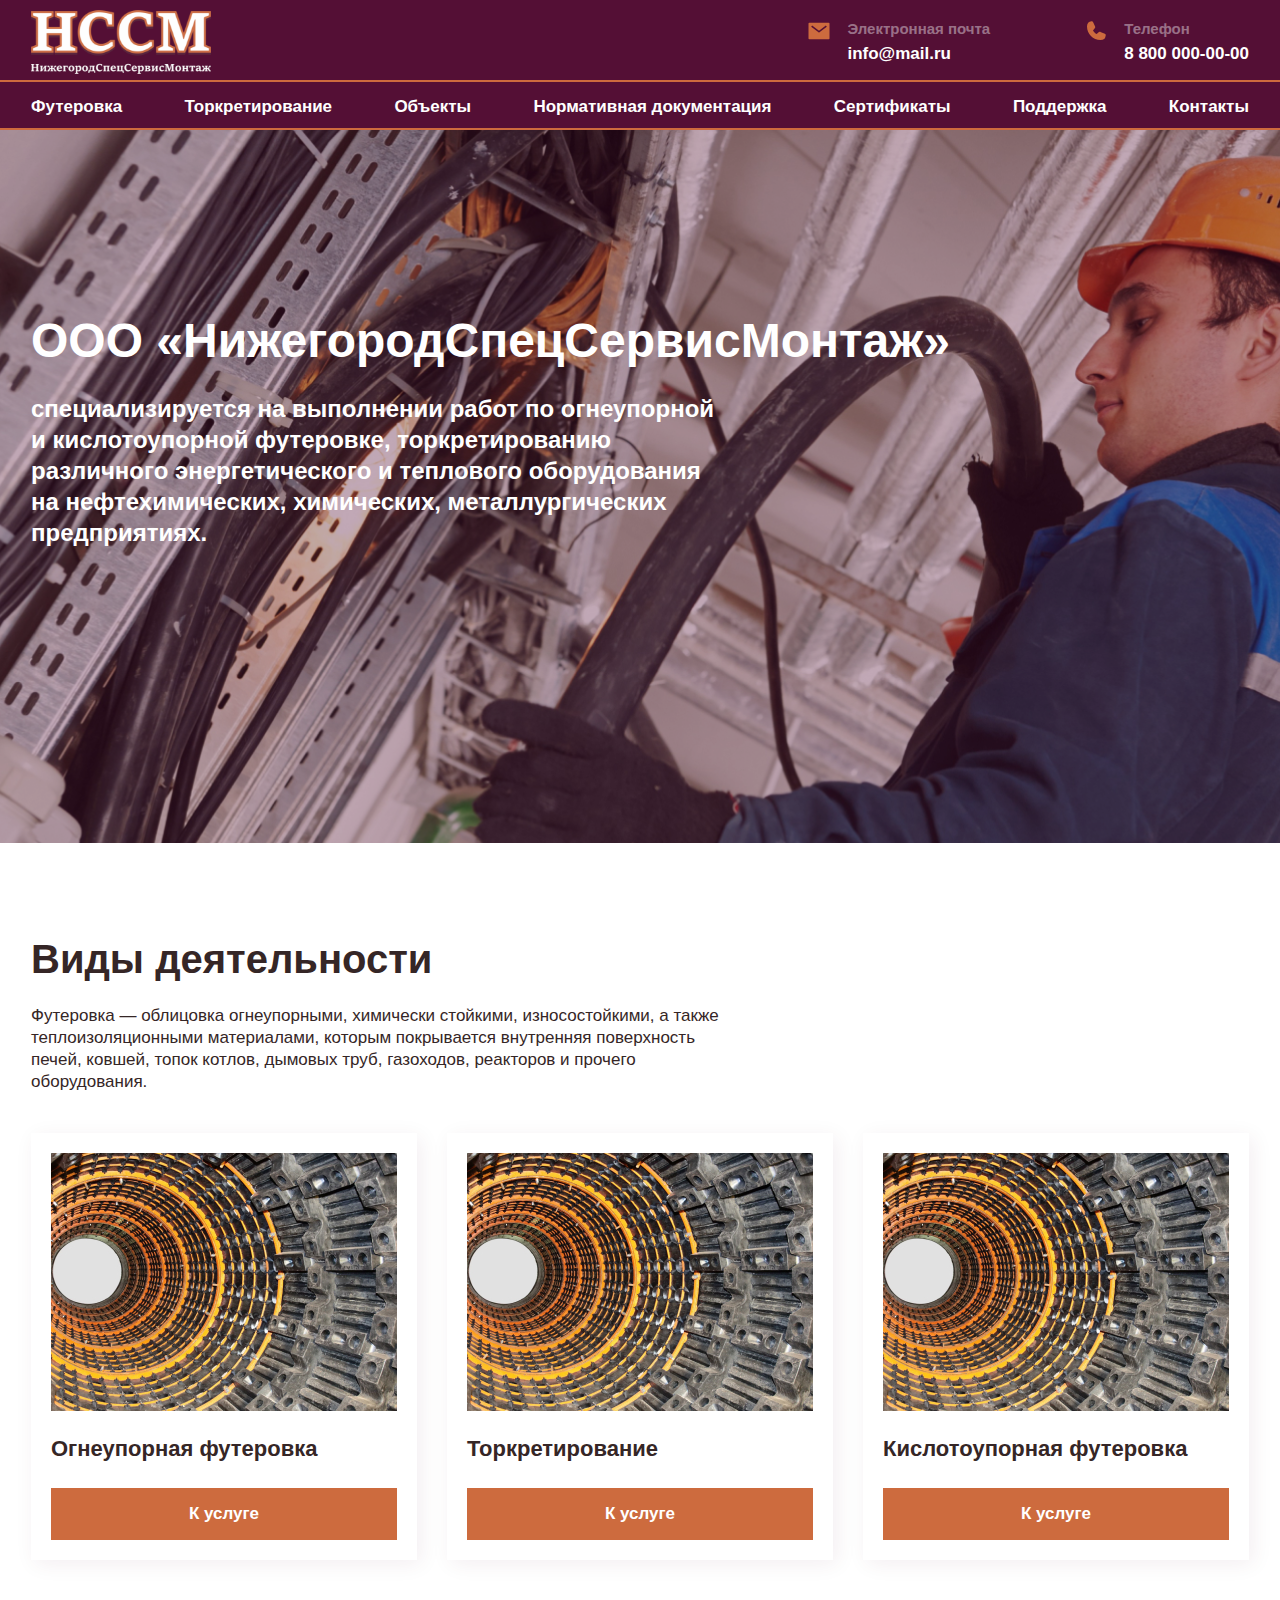
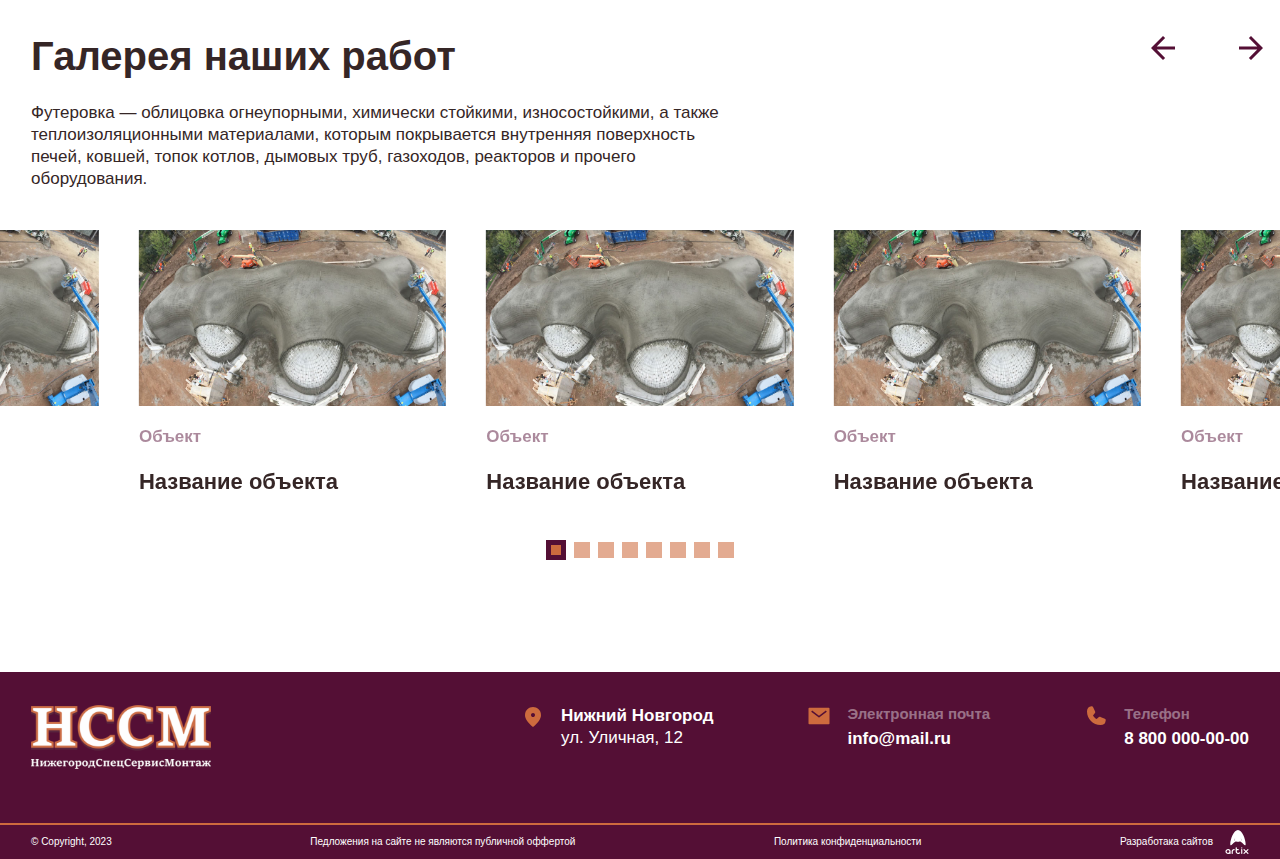
<file: index.html>
<!DOCTYPE html>
<html lang="ru" class="page">

<head>
  <meta charset="UTF-8">
  <meta name="viewport" content="width=device-width, initial-scale=1.0">
  <link rel="shortcut icon" href="favicon.ico" type="image/x-icon">
  <meta http-equiv="X-UA-Compatible" content="ie=edge">
  <meta name="theme-color" content="#111111">
  <title>НижегородСпецСервисМонтаж</title>
  <link rel="preload" href="fonts/MontserratRegular.woff2" as="font" type="font/woff2" crossorigin>
  <link rel="preload" href="fonts/MontserratMedium.woff2" as="font" type="font/woff2" crossorigin>
  <link rel="preload" href="fonts/MontserratBold.woff2" as="font" type="font/woff2" crossorigin>
  <link rel="stylesheet" href="css/vendor.css">
  <link rel="stylesheet" href="css/main.css">
  <script src="https://api-maps.yandex.ru/2.1/?apikey=ваш API-ключ&lang=ru_RU" type="text/javascript"></script>
  <script defer src="js/main.js"></script>
</head>

<body class="page__body">
  <div class="site-container">
    <header class="header">
  <div class="container">
    <div class="header__top">
      <a href="index.html" class="logo header__logo">
        <img src="img/logo.svg" alt="Логотип НССМ" width="180" height="38">
      </a>
      <div class="header__contacts contacts">
        <div class="contacts__contact">
          <span class="contacts__caption header__caption">
            <svg class="contacts__svg header__svg">
              <use xlink:href="img/sprite.svg#mail"></use>
            </svg>
            Электронная почта
          </span>
          <a href="mailto:info@mail.ru" class="contacts__link header__link">
            info@mail.ru
          </a>
        </div>
        <div class="contacts__contact">
          <span class="contacts__caption header__caption">
            <svg class="contacts__svg header__svg">
              <use xlink:href="img/sprite.svg#phone"></use>
            </svg>
            Телефон
          </span>
          <a href="tel:88000000000" class="contacts__link header__link">
            8 800 000-00-00
          </a>
        </div>
        <button class="burger" aria-label="Открыть меню" aria-expanded="false" data-burger>
          <span class="burger__line"></span>
        </button>
      </div>
    </div>
    <div class="header__bottom">
      <nav class="nav" title="Главная навигация">
        <ul class="list-reset nav__list" data-menu>
          <li class="nav__item"><a href="#" class="nav__link">Футеровка</a></li>
          <li class="nav__item"><a href="#" class="nav__link">Торкретирование</a></li>
          <li class="nav__item"><a href="#" class="nav__link">Объекты</a></li>
          <li class="nav__item"><a href="#" class="nav__link">Нормативная документация</a></li>
          <li class="nav__item"><a href="#" class="nav__link">Сертификаты</a></li>
          <li class="nav__item"><a href="#" class="nav__link">Поддержка</a></li>
          <li class="nav__item"><a href="#" class="nav__link">Контакты</a></li>
        </ul>
      </nav>
    </div>
  </div>
</header>

    <main class="main">
      <section class="hero">
  <div class="container">
    <div class="hero__content">
      <h1 class="hero__title">ООО «Нижегород<br>СпецСервисМонтаж»</h1>
      <p class="hero__text">специализируется на выполнении работ по огнеупорной и кислотоупорной футеровке, торкретированию различного энергетического и теплового оборудования на нефтехимических, химических, металлургических предприятиях.</p>
    </div>
  </div>
</section>

      <section class="activity">
  <div class="container">
    <h2 class="section-title">Виды деятельности</h2>
    <p class="section-text section-text--width">Футеровка — облицовка огнеупорными, химически стойкими, износостойкими, а также теплоизоляционными материалами, которым покрывается внутренняя поверхность печей, ковшей, топок котлов, дымовых труб, газоходов, реакторов и прочего оборудования.</p>
    <ul class="list-reset activity__list grid">
      <li class="activity__item">
        <article class="activity-card">
          <img src="img/activity-1.jpg" loading="lazy" width="346" height="258" alt="Услуга 1" class="activity-card__image">
            <p class="activity-card__text">
              Огнеупорная футеровка
            </p>
            <a href="#" class="activity-card__link">К услуге</a>
        </article>
      </li>
      <li class="activity__item">
        <article class="activity-card">
          <img src="img/activity-1.jpg" loading="lazy" width="346" height="258" alt="Услуга 1" class="activity-card__image">
            <p class="activity-card__text">
              Торкретирование
            </p>
            <a href="#" class="activity-card__link">К услуге</a>
        </article>
      </li>
      <li class="activity__item">
        <article class="activity-card">
          <img src="img/activity-1.jpg" loading="lazy" width="346" height="258" alt="Услуга 1" class="activity-card__image">
            <p class="activity-card__text">
              Кислотоупорная футеровка
            </p>
            <a href="#" class="activity-card__link">К услуге</a>
        </article>
      </li>
    </ul>
  </div>
</section>

      <section class="work">
  <div class="container work__container">
    <h2 class="section-title">Галерея наших работ</h2>
    <p class="section-text section-text--width">Футеровка — облицовка огнеупорными, химически стойкими, износостойкими,
      а также теплоизоляционными материалами, которым покрывается внутренняя поверхность печей, ковшей, топок котлов,
      дымовых труб, газоходов, реакторов и прочего оборудования.</p>
    <div class="work-slider__btns">
      <button class="btn-reset slider__btn work-slider__btn work-slider__prev">
        <svg>
          <use xlink:href="img/sprite.svg#arr-l"></use>
        </svg>
      </button>
      <button class="btn-reset slider__btn work-slider__btn work-slider__next">
        <svg>
          <use xlink:href="img/sprite.svg#arr-r"></use>
        </svg>
      </button>
    </div>
  </div>
  <div class="swiper work-slider">
    <div class="swiper-pagination work-slider__pag"></div>
    <div class="swiper-wrapper">
      <div class="swiper-slide">
        <img src="img/work-1.jpg" loading="lazy" width="490" height="281" alt="Услуга 1" class="image">
        <div class="work-slider__content">
          <p class="work-slider__text">Объект</p>
          <h3 class="work-slider__title">Название объекта</h3>
        </div>
      </div>
      <div class="swiper-slide">
        <img src="img/work-1.jpg" loading="lazy" width="490" height="281" alt="Услуга 1" class="image">
        <div class="work-slider__content">
          <p class="work-slider__text">Объект</p>
          <h3 class="work-slider__title">Название объекта</h3>
        </div>
      </div>
      <div class="swiper-slide">
        <img src="img/work-1.jpg" loading="lazy" width="490" height="281" alt="Услуга 1" class="image">
        <div class="work-slider__content">
          <p class="work-slider__text">Объект</p>
          <h3 class="work-slider__title">Название объекта</h3>
        </div>
      </div>
      <div class="swiper-slide">
        <img src="img/work-1.jpg" loading="lazy" width="490" height="281" alt="Услуга 1" class="image">
        <div class="work-slider__content">
          <p class="work-slider__text">Объект</p>
          <h3 class="work-slider__title">Название объекта</h3>
        </div>
      </div>
      <div class="swiper-slide">
        <img src="img/work-1.jpg" loading="lazy" width="490" height="281" alt="Услуга 1" class="image">
        <div class="work-slider__content">
          <p class="work-slider__text">Объект</p>
          <h3 class="work-slider__title">Название объекта</h3>
        </div>
      </div>
      <div class="swiper-slide">
        <img src="img/work-1.jpg" loading="lazy" width="490" height="281" alt="Услуга 1" class="image">
        <div class="work-slider__content">
          <p class="work-slider__text">Объект</p>
          <h3 class="work-slider__title">Название объекта</h3>
        </div>
      </div>
      <div class="swiper-slide">
        <img src="img/work-1.jpg" loading="lazy" width="490" height="281" alt="Услуга 1" class="image">
        <div class="work-slider__content">
          <p class="work-slider__text">Объект</p>
          <h3 class="work-slider__title">Название объекта</h3>
        </div>
      </div>
      <div class="swiper-slide">
        <img src="img/work-1.jpg" loading="lazy" width="490" height="281" alt="Услуга 1" class="image">
        <div class="work-slider__content">
          <p class="work-slider__text">Объект</p>
          <h3 class="work-slider__title">Название объекта</h3>
        </div>
      </div>
    </div>
  </div>
</section>

    </main>
    <footer class="footer">
  <div class="container">
    <div class="footer__top">
      <a href="#" class="logo footer__logo">
        <img src="img/logo.svg" alt="Логотип НССМ" width="180" height="38">
      </a>
      <div class="footer__contacts contacts">
        <div class="footer__contact contacts__contact">
          <address class="contacts__address">
            <svg class="contacts__svg">
              <use xlink:href="img/sprite.svg#location"></use>
            </svg>
            <div class="contacts__descr">
              <span class="contacts__text contacts__text--weight">Нижний Новгород</span>
              <span class="contacts__text">ул. Уличная, 12</span>
            </div>
          </address>
        </div>
        <div class="footer__contact contacts__contact">
          <span class="contacts__caption">
            <svg class="contacts__svg">
              <use xlink:href="img/sprite.svg#mail"></use>
            </svg>
            Электронная почта
          </span>
          <a href="mailto:info@mail.ru" class="contacts__link">
            info@mail.ru
          </a>
        </div>
        <div class="footer__contact contacts__contact">
          <span class="contacts__caption">
            <svg class="contacts__svg">
              <use xlink:href="img/sprite.svg#phone"></use>
            </svg>
            Телефон
          </span>
          <a href="tel:88000000000" class="contacts__link">
            8 800 000-00-00
          </a>
        </div>
      </div>
    </div>
    <div class="footer__bottom">
      <p class="footer__bottom-text">© Copyright, 2023</p>
      <p class="footer__bottom-text">Педложения на сайте не являются публичной оффертой</p>
      <a href="#" class="footer__bottom-text">Политика конфиденциальности</a>
      <a href="#" class="footer__bottom-text">
        Разработака сайтов
        <svg class="">
          <use xlink:href="img/sprite.svg#artix"></use>
        </svg>
      </a>
    </div>
  </div>
</footer>

  </div>
</body>

</html>
</file>
<file: css/main.css>
:root {
  --font-family: "Montserrat", sans-serif;
  --content-width: 1218px;
  --container-offset: 20px;
  --container-width: calc(var(--content-width) + (var(--container-offset) * 2));
  --light-color: #fff;
  --bg-color: #540f35;
  --el-color: #cd6b3e;
  --text-color: #352626;
}

/* stylelint-disable */ /* stylelint-disable */ /* stylelint-disable */
.custom-checkbox__field:checked + .custom-checkbox__content::after {
  opacity: 1;
}

.custom-checkbox__field:focus + .custom-checkbox__content::before {
  outline: 2px solid #f00;
  outline-offset: 2px;
}

.custom-checkbox__field:disabled + .custom-checkbox__content {
  opacity: 0.4;
  pointer-events: none;
}

/* stylelint-disable */ /* stylelint-disable */ /* stylelint-disable value-keyword-case */
@font-face {
  font-family: "Muller";
  src: url("../fonts/../fonts/MontserratRegular.woff2") format("woff2");
  font-weight: 400;
  font-display: swap;
  font-style: normal;
}
@font-face {
  font-family: "Muller";
  src: url("../fonts/../fonts/MontserratMedium.woff2") format("woff2");
  font-weight: 500;
  font-display: swap;
  font-style: normal;
}
@font-face {
  font-family: "Muller";
  src: url("../fonts/../fonts/MontserratBold.woff2") format("woff2");
  font-weight: 700;
  font-display: swap;
  font-style: normal;
}
html {
  -webkit-box-sizing: border-box;
  box-sizing: border-box;
}

*,
*::before,
*::after {
  -webkit-box-sizing: inherit;
  box-sizing: inherit;
}

.page {
  height: 100%;
  font-family: var(--font-family, sans-serif);
  -webkit-text-size-adjust: 100%;
}

.page__body {
  margin: 0;
  min-width: 320px;
  min-height: 100%;
  font-size: 16px;
}

img {
  display: block;
  height: auto;
  max-width: 100%;
  -o-object-fit: cover;
  object-fit: cover;
}

a {
  text-decoration: none;
}

.site-container {
  overflow: hidden;
}

.is-hidden {
  display: none !important;
  /* stylelint-disable-line declaration-no-important */
}

.btn-reset {
  border: none;
  padding: 0;
  background-color: transparent;
  cursor: pointer;
}

.list-reset {
  list-style: none;
  margin: 0;
  padding: 0;
}

.input-reset {
  -webkit-appearance: none;
  -moz-appearance: none;
  appearance: none;
  border: none;
  border-radius: 0;
  background-color: #fff;
}
.input-reset::-webkit-search-decoration, .input-reset::-webkit-search-cancel-button, .input-reset::-webkit-search-results-button, .input-reset::-webkit-search-results-decoration {
  display: none;
}

.visually-hidden {
  position: absolute;
  overflow: hidden;
  margin: -1px;
  border: 0;
  padding: 0;
  width: 1px;
  height: 1px;
  clip: rect(0 0 0 0);
}

.container {
  margin: 0 auto;
  padding: 0 var(--container-offset);
  max-width: var(--container-width);
}

.js-focus-visible :focus:not(.focus-visible) {
  outline: none;
}

.centered {
  text-align: center;
}

.dis-scroll {
  position: fixed;
  left: 0;
  top: 0;
  overflow: hidden;
  width: 100%;
  height: 100vh;
  -ms-scroll-chaining: none;
  overscroll-behavior: none;
}

.page--ios .dis-scroll {
  position: relative;
}

.section-title {
  margin: 0;
  margin-bottom: 20px;
  font-weight: 700;
  font-size: 40px;
  line-height: 130%;
  color: var(--text-color);
}
@media (max-width: 768px) {
  .section-title {
    font-size: 24px;
  }
}

.section-text {
  margin: 0;
  margin-bottom: 40px;
  font-weight: 400;
  font-size: 17px;
  line-height: 130%;
  color: var(--text-color);
}
@media (max-width: 768px) {
  .section-text {
    font-size: 15px;
  }
}

.section-text--width {
  max-width: 700px;
}
@media (max-width: 768px) {
  .section-text--width {
    max-width: 100%;
  }
}

.grid {
  display: -ms-grid;
  display: grid;
  -ms-grid-columns: (1fr)[12];
  grid-template-columns: repeat(12, 1fr);
  gap: 30px;
}
@media (max-width: 768px) {
  .grid {
    -ms-grid-columns: (1fr)[4];
    grid-template-columns: repeat(4, 1fr);
  }
}

@media (max-width: 768px) {
  .logo {
    width: 112px;
  }
}

.contacts {
  display: -webkit-box;
  display: -ms-flexbox;
  display: flex;
  -webkit-box-align: center;
  -ms-flex-align: center;
  align-items: center;
}
.contacts__top {
  display: -webkit-box;
  display: -ms-flexbox;
  display: flex;
  -webkit-box-align: center;
  -ms-flex-align: center;
  align-items: center;
  -webkit-box-pack: justify;
  -ms-flex-pack: justify;
  justify-content: space-between;
  padding: 10px 0;
}
.contacts__contacts {
  display: -webkit-box;
  display: -ms-flexbox;
  display: flex;
  -webkit-box-align: center;
  -ms-flex-align: center;
  align-items: center;
}
.contacts__contact {
  display: -webkit-box;
  display: -ms-flexbox;
  display: flex;
  -webkit-box-orient: vertical;
  -webkit-box-direction: normal;
  -ms-flex-direction: column;
  flex-direction: column;
}
.contacts__contact:not(:first-child) {
  margin-left: 94px;
}
@media (max-width: 1120px) {
  .contacts__contact:not(:first-child) {
    margin-left: 40px;
  }
}
@media (max-width: 576px) {
  .contacts__contact:not(:first-child) {
    margin-left: 16px;
  }
}
.contacts__address {
  display: -webkit-box;
  display: -ms-flexbox;
  display: flex;
  font-style: normal;
}
.contacts__descr {
  display: -webkit-box;
  display: -ms-flexbox;
  display: flex;
  -webkit-box-orient: vertical;
  -webkit-box-direction: normal;
  -ms-flex-direction: column;
  flex-direction: column;
}
.contacts__text {
  font-weight: 400;
  font-size: 17px;
  line-height: 130%;
  color: var(--light-color);
}
.contacts__text--weight {
  font-weight: 700;
}
.contacts__caption {
  display: -webkit-box;
  display: -ms-flexbox;
  display: flex;
  -webkit-box-align: start;
  -ms-flex-align: start;
  align-items: flex-start;
  font-weight: 700;
  font-size: 15px;
  line-height: 130%;
  color: rgba(255, 255, 255, 0.42);
}
.contacts__link {
  padding-left: 40px;
  font-weight: 700;
  font-size: 17px;
  line-height: 130%;
  color: var(--light-color);
  -webkit-transition: color 0.3s ease-in-out;
  transition: color 0.3s ease-in-out;
}
.contacts__link:hover {
  color: var(--el-color);
}
.contacts__svg {
  margin-right: 16px;
  width: 24px;
  height: 24px;
  fill: var(--el-color);
}
.contacts__bottom {
  display: -webkit-box;
  display: -ms-flexbox;
  display: flex;
  -webkit-box-align: center;
  -ms-flex-align: center;
  align-items: center;
  -webkit-box-pack: justify;
  -ms-flex-pack: justify;
  justify-content: space-between;
  padding: 12px 0;
}

/* stylelint-disable color-function-notation */
.header {
  position: relative;
  background-color: var(--bg-color);
}
.header::before {
  content: "";
  position: absolute;
  left: 0;
  bottom: 48px;
  display: block;
  width: 100%;
  height: 2px;
  background-color: var(--el-color);
}
@media (max-width: 1120px) {
  .header::before {
    display: none;
  }
}
.header::after {
  content: "";
  position: absolute;
  left: 0;
  bottom: 0;
  display: block;
  width: 100%;
  height: 2px;
  background-color: var(--el-color);
}
@media (max-width: 1120px) {
  .header::after {
    bottom: inherit;
  }
}
.header__top {
  display: -webkit-box;
  display: -ms-flexbox;
  display: flex;
  -webkit-box-align: center;
  -ms-flex-align: center;
  align-items: center;
  -webkit-box-pack: justify;
  -ms-flex-pack: justify;
  justify-content: space-between;
  padding: 10px 0;
}
@media (max-width: 1120px) {
  .header__top {
    padding: 16px 0;
  }
}
@media (max-width: 768px) {
  .header__link {
    display: none;
  }
}
@media (max-width: 768px) {
  .header__caption {
    font-size: 0;
  }
}
@media (max-width: 768px) {
  .header__svg {
    margin-right: 0;
    width: 40px;
    height: 40px;
  }
}
.header__bottom {
  display: -webkit-box;
  display: -ms-flexbox;
  display: flex;
  -webkit-box-align: center;
  -ms-flex-align: center;
  align-items: center;
  -webkit-box-pack: justify;
  -ms-flex-pack: justify;
  justify-content: space-between;
  padding: 12px 0;
}
@media (max-width: 1120px) {
  .header__bottom {
    padding: 0;
  }
}
@media (max-width: 1120px) {
  .header {
    position: inherit;
  }
}

.nav {
  width: 100%;
}
.nav__list {
  display: -webkit-box;
  display: -ms-flexbox;
  display: flex;
  -webkit-box-pack: justify;
  -ms-flex-pack: justify;
  justify-content: space-between;
}
.nav__link {
  font-weight: 700;
  font-size: 17px;
  line-height: 130%;
  color: var(--light-color);
  -webkit-transition: color 0.3s ease-in-out;
  transition: color 0.3s ease-in-out;
}
.nav__link:hover {
  color: var(--el-color);
}

.burger {
  --burger-width: 33px;
  --burger-height: 25px;
  --burger-line-height: 5px;
  position: relative;
  border: none;
  padding: 0;
  width: var(--burger-width);
  height: var(--burger-height);
  color: #000;
  background-color: transparent;
  cursor: pointer;
  z-index: 20;
  display: none;
}
.burger::before, .burger::after {
  content: "";
  position: absolute;
  left: 0;
  width: 100%;
  height: var(--burger-line-height);
  background-color: currentColor;
  -webkit-transition: top 0.3s ease-in-out, -webkit-transform 0.3s ease-in-out;
  transition: top 0.3s ease-in-out, -webkit-transform 0.3s ease-in-out;
  transition: transform 0.3s ease-in-out, top 0.3s ease-in-out;
  transition: transform 0.3s ease-in-out, top 0.3s ease-in-out, -webkit-transform 0.3s ease-in-out;
}
.burger::before {
  top: 0;
}
.burger::after {
  top: calc(100% - var(--burger-line-height));
}
.burger__line {
  position: absolute;
  left: 0;
  top: 50%;
  width: 100%;
  height: var(--burger-line-height);
  background-color: currentColor;
  -webkit-transform: translateY(-50%);
  -ms-transform: translateY(-50%);
  transform: translateY(-50%);
  -webkit-transition: -webkit-transform 0.3s ease-in-out;
  transition: -webkit-transform 0.3s ease-in-out;
  transition: transform 0.3s ease-in-out;
  transition: transform 0.3s ease-in-out, -webkit-transform 0.3s ease-in-out;
}
.burger--active::before {
  top: 50%;
  -webkit-transform: rotate(45deg);
  -ms-transform: rotate(45deg);
  transform: rotate(45deg);
  -webkit-transition: top 0.3s ease-in-out, -webkit-transform 0.3s ease-in-out;
  transition: top 0.3s ease-in-out, -webkit-transform 0.3s ease-in-out;
  transition: transform 0.3s ease-in-out, top 0.3s ease-in-out;
  transition: transform 0.3s ease-in-out, top 0.3s ease-in-out, -webkit-transform 0.3s ease-in-out;
}
.burger--active::after {
  top: 50%;
  -webkit-transform: rotate(-45deg);
  -ms-transform: rotate(-45deg);
  transform: rotate(-45deg);
  -webkit-transition: top 0.3s ease-in-out, -webkit-transform 0.3s ease-in-out;
  transition: top 0.3s ease-in-out, -webkit-transform 0.3s ease-in-out;
  transition: transform 0.3s ease-in-out, top 0.3s ease-in-out;
  transition: transform 0.3s ease-in-out, top 0.3s ease-in-out, -webkit-transform 0.3s ease-in-out;
}
.burger--active .burger__line {
  -webkit-transform: scale(0);
  -ms-transform: scale(0);
  transform: scale(0);
  -webkit-transition: -webkit-transform 0.3s ease-in-out;
  transition: -webkit-transform 0.3s ease-in-out;
  transition: transform 0.3s ease-in-out;
  transition: transform 0.3s ease-in-out, -webkit-transform 0.3s ease-in-out;
}
@media (max-width: 1120px) {
  .burger {
    display: block;
    margin-left: 40px;
    color: var(--el-color);
  }
}
@media (max-width: 576px) {
  .burger {
    margin-left: 16px;
  }
}

.nav__list.menu--active {
  position: absolute;
  z-index: 10;
  display: -webkit-box;
  display: -ms-flexbox;
  display: flex;
  -webkit-box-orient: vertical;
  -webkit-box-direction: normal;
  -ms-flex-direction: column;
  flex-direction: column;
  -webkit-box-align: center;
  -ms-flex-align: center;
  align-items: center;
  -webkit-box-pack: center;
  -ms-flex-pack: center;
  justify-content: center;
  background-color: var(--bg-color);
  inset: 0;
}
.nav__list.menu--active .nav__item:not(:last-child) {
  margin-bottom: 10px;
}
@media (max-width: 1120px) {
  .nav__list {
    display: none;
  }
}

.burger-wrap {
  position: relative;
  display: none;
  margin-top: 20px;
  width: 48px;
  height: 48px;
}
.burger-wrap::before {
  content: "";
  position: absolute;
  left: -6px;
  top: -12px;
  z-index: 10;
  display: block;
  width: 100%;
  height: 100%;
  background-color: rgba(0, 177, 201, 0.08);
}
@media (max-width: 1120px) {
  .burger-wrap {
    display: block;
  }
}

/* stylelint-disable color-function-notation */
/* stylelint-disable alpha-value-notation */
.breadcrumbs {
  padding: 24px 0;
}
.breadcrumbs__list {
  display: -webkit-box;
  display: -ms-flexbox;
  display: flex;
  -webkit-box-align: start;
  -ms-flex-align: start;
  align-items: flex-start;
}
.breadcrumbs__item:not(:last-child) {
  margin-right: 20px;
}
.breadcrumbs__item:first-child .breadcrumbs__link::after {
  content: "/";
  margin-left: 20px;
  width: 20px;
  height: 20pxy;
}
.breadcrumbs__item:last-child .breadcrumbs__link {
  color: rgba(53, 38, 38, 0.48);
}
.breadcrumbs__link {
  font-weight: 700;
  font-size: 17px;
  line-height: 130%;
  color: var(--text-color);
  -webkit-transition: color 0.3s ease-in-out;
  transition: color 0.3s ease-in-out;
}
.breadcrumbs__link:hover {
  color: var(--el-color);
}
@media (max-width: 768px) {
  .breadcrumbs__link {
    font-size: 14px;
  }
}

/* stylelint-disable no-extra-semicolons */
.hero {
  position: relative;
  padding: 180px 0 294px;
}
.hero::before {
  content: "";
  position: absolute;
  left: 50%;
  top: 0;
  z-index: -1;
  display: block;
  width: 1920px;
  height: 100%;
  background-image: url(../img/hero-bg.jpg);
  background-position: top center;
  background-size: cover;
  background-repeat: no-repeat;
  -webkit-transform: translateX(-50%);
  -ms-transform: translateX(-50%);
  transform: translateX(-50%);
}
.hero::after {
  content: "";
  position: absolute;
  z-index: -1;
  background-color: rgba(84, 15, 53, 0.36);
  inset: 0;
}
.hero__title {
  margin: 0;
  margin-bottom: 20px;
  font-weight: 700;
  font-size: 48px;
  line-height: 130%;
  color: var(--light-color);
}
.hero__title br {
  display: none;
}
@media (max-width: 1120px) {
  .hero__title br {
    display: block;
  }
}
@media (max-width: 768px) {
  .hero__title {
    margin-bottom: 12px;
    font-size: 28px;
  }
}
.hero__text {
  margin: 0;
  max-width: 700px;
  font-weight: 700;
  font-size: 24px;
  line-height: 130%;
  color: var(--light-color);
}
@media (max-width: 768px) {
  .hero__text {
    font-size: 16px;
  }
}
@media (max-width: 768px) {
  .hero {
    padding: 112px 0 86px;
  }
}

.page-hero {
  padding: 40px 0 100px;
}
.page-hero__title {
  margin: 0;
  margin-bottom: 40px;
  font-weight: 700;
  font-size: 48px;
  line-height: 130%;
  color: var(--text-color);
}
@media (max-width: 768px) {
  .page-hero__title {
    font-size: 32px;
  }
}
.page-hero__text {
  margin: 0;
  font-weight: 400;
  font-size: 17px;
  line-height: 130%;
  color: var(--text-color);
}
@media (max-width: 768px) {
  .page-hero__text {
    font-size: 15px;
  }
}
@media (max-width: 768px) {
  .page-hero {
    padding: 40px 0 80px;
  }
}

.activity {
  padding: 90px 0 70px;
}
@media (max-width: 768px) {
  .activity {
    padding: 70px 0 100px;
  }
}
.activity__item {
  -ms-grid-column-span: 4;
  grid-column: 4 span;
}
@media (max-width: 1120px) {
  .activity__item {
    -ms-grid-column-span: 6;
    grid-column: 6 span;
  }
}
@media (max-width: 768px) {
  .activity__item {
    -ms-grid-column-span: 4;
    grid-column: 4 span;
/*     padding: 70px 0 100px; */
  }
}

.activity-card {
  display: -webkit-box;
  display: -ms-flexbox;
  display: flex;
  -webkit-box-orient: vertical;
  -webkit-box-direction: normal;
  -ms-flex-direction: column;
  flex-direction: column;
  padding: 20px;
  height: 100%;
  -webkit-box-shadow: 4px 4px 20px 0 rgba(84, 15, 53, 0.07);
  box-shadow: 4px 4px 20px 0 rgba(84, 15, 53, 0.07);
  background-color: var(--light-color);
}
@media (max-width: 1120px) {
  .activity-card__image {
    margin: 0 auto;
  }
}
.activity-card__text {
  margin: 24px 0;
  font-weight: 700;
  font-size: 22px;
  line-height: 130%;
  color: var(--text-color);
}
@media (max-width: 1120px) {
  .activity-card__text {
    text-align: center;
  }
}
@media (max-width: 576px) {
  .activity-card__text {
    font-size: 20px;
  }
}
.activity-card__link {
  display: inline-block;
  margin-top: auto;
  border: 1px solid transparent;
  padding: 14px;
  width: 100%;
  font-weight: 700;
  font-size: 17px;
  line-height: 130%;
  text-align: center;
  color: var(--light-color);
  background-color: var(--el-color);
  -webkit-transition: color 0.3s ease-in-out, background-color 0.3s ease-in-out, border 0.3s ease-in-out;
  transition: color 0.3s ease-in-out, background-color 0.3s ease-in-out, border 0.3s ease-in-out;
}
.activity-card__link:hover {
  border: 1px solid var(--el-color);
  color: var(--el-color);
  background-color: var(--light-color);
}

/* stylelint-disable alpha-value-notation */
/* stylelint-disable declaration-block-semicolon-newline-after */
/* stylelint-disable color-function-notation */
.work {
  padding-bottom: 100px;
}
.work__container {
  position: relative;
}

.work-slider {
  padding-bottom: 75px;
}
.work-slider__btns {
  position: absolute;
  right: 0;
  top: 0;
}
@media (max-width: 768px) {
  .work-slider__btns {
    display: none;
  }
}
.work-slider__btn {
  width: 36px;
  height: 36px;
}
.work-slider__btn svg {
  width: 100%;
  height: 100%;
  fill: var(--bg-color);
}
.work-slider__prev {
  margin-right: 48px;
}
.work-slider__pag .swiper-pagination-bullet {
  border-radius: 0;
  width: 16px;
  height: 16px;
  background-color: rgba(205, 107, 62, 0.57);
  opacity: 1;
}
.work-slider__pag .swiper-pagination-bullet-active {
  position: relative;
  top: 2px;
  border: 5px solid var(--bg-color);
  width: 20px;
  height: 20px;
  background-color: var(--el-color);
}
.work-slider__text {
  margin: 20px 0;
  font-weight: 700;
  font-size: 17px;
  line-height: 130%;
  color: rgba(84, 15, 53, 0.49);
}
.work-slider__title {
  margin: 0;
  font-weight: 700;
  font-size: 22px;
  line-height: 130%;
  color: #352626;
}
@media (max-width: 1120px) {
  .work-slider {
    padding-right: 20px;
    padding-left: 20px;
  }
}

/* stylelint-disable alpha-value-notation */
/* stylelint-disable no-extra-semicolons */
/* stylelint-disable color-function-notation */
.video {
  position: relative;
  overflow: hidden;
  margin-bottom: 100px;
  width: 100%;
  height: 710px;
}

.video iframe,
.video img {
  display: block;
  width: 100%;
  height: 100%;
  -o-object-fit: cover;
  object-fit: cover;
}

.video__play {
  position: absolute;
  left: 50%;
  top: 50%;
  z-index: 2;
  width: 128px;
  height: 128px;
  color: var(--color-light);
  -webkit-transform: translate(-50%, -50%);
  -ms-transform: translate(-50%, -50%);
  transform: translate(-50%, -50%);
  -webkit-transition: color 0.3s ease-in-out;
  transition: color 0.3s ease-in-out;
}

.video__play:hover {
  opacity: 0.7;
}

.video__play--hidden {
  display: none;
}

.video--visible {
  position: relative;
}

@media (max-width: 768px) {
  .video {
    height: 450px;
  }
}
/* stylelint-disable alpha-value-notation */
/* stylelint-disable color-function-notation */
.page-contact {
  padding-bottom: 60px;
}
.page-contact__wrapper {
  display: -webkit-box;
  display: -ms-flexbox;
  display: flex;
  -ms-flex-wrap: wrap;
  flex-wrap: wrap;
  -webkit-box-pack: justify;
  -ms-flex-pack: justify;
  justify-content: space-between;
}
@media (max-width: 768px) {
  .page-contact__wrapper {
    -webkit-box-pack: space-evenly;
    -ms-flex-pack: space-evenly;
    justify-content: space-evenly;
  }
}
@media (max-width: 576px) {
  .page-contact__wrapper {
    -webkit-box-orient: vertical;
    -webkit-box-direction: normal;
    -ms-flex-direction: column;
    flex-direction: column;
    -webkit-box-pack: start;
    -ms-flex-pack: start;
    justify-content: flex-start;
  }
}
.page-contact__contact:not(:last-child) {
  margin-right: 20px;
}
@media (max-width: 768px) {
  .page-contact__contact:not(:last-child) {
    margin-bottom: 30px;
  }
}
.page-contact__address {
  display: -webkit-box;
  display: -ms-flexbox;
  display: flex;
  font-style: normal;
}
.page-contact__descr {
  display: -webkit-box;
  display: -ms-flexbox;
  display: flex;
  -webkit-box-orient: vertical;
  -webkit-box-direction: normal;
  -ms-flex-direction: column;
  flex-direction: column;
}
.page-contact__text {
  font-weight: 700;
  font-size: 24px;
  line-height: 130%;
  color: var(--text-color);
}
@media (max-width: 768px) {
  .page-contact__text {
    font-size: 20px;
  }
}
.page-contact__text--weight {
  font-weight: 400;
  font-size: 17px;
  line-height: 130%;
  color: var(--text-color);
}
@media (max-width: 768px) {
  .page-contact__text--weight {
    font-size: 15px;
  }
}
.page-contact__caption {
  display: -webkit-box;
  display: -ms-flexbox;
  display: flex;
  -webkit-box-align: start;
  -ms-flex-align: start;
  align-items: flex-start;
  font-weight: 700;
  font-size: 15px;
  line-height: 130%;
  color: rgba(53, 38, 38, 0.42);
}
.page-contact__link {
  padding-left: 40px;
  font-weight: 700;
  font-size: 24px;
  line-height: 130%;
  color: var(--text-color);
  -webkit-transition: color 0.3s ease-in-out;
  transition: color 0.3s ease-in-out;
}
.page-contact__link:hover {
  color: var(--el-color);
}
@media (max-width: 768px) {
  .page-contact__link {
    font-size: 20px;
  }
}
.page-contact__svg {
  margin-right: 16px;
  width: 24px;
  height: 24px;
  fill: var(--el-color);
}

.map {
  position: relative;
  padding-bottom: 100px;
}
.map #map {
  height: 500px;
}
@media (max-width: 576px) {
  .map #map {
    height: 480px;
  }
  .map #map .ymaps-2-1-79-map {
    height: 480px;
  }
}

/* stylelint-disable alpha-value-notation */
/* stylelint-disable color-function-notation */
.tag {
  padding-bottom: 80px;
}
.tag__list {
  display: -webkit-box;
  display: -ms-flexbox;
  display: flex;
  -ms-flex-wrap: wrap;
  flex-wrap: wrap;
  -webkit-box-align: start;
  -ms-flex-align: start;
  align-items: flex-start;
  -webkit-box-pack: start;
  -ms-flex-pack: start;
  justify-content: flex-start;
  gap: 20px;
}
.tag__item {
  border: 1px solid rgba(53, 38, 38, 0.48);
  -webkit-transition: color 0.3s ease-in-out, background-color 0.3s ease-in-out;
  transition: color 0.3s ease-in-out, background-color 0.3s ease-in-out;
}
.tag__item:hover {
  background-color: var(--el-color);
}
.tag__item:hover .tag__link {
  color: var(--light-color);
}
@media (max-width: 576px) {
  .tag__item {
    -webkit-box-flex: 1;
    -ms-flex: 1 0 100%;
    flex: 1 0 100%;
    text-align: center;
  }
}
.tag__link {
  display: inline-block;
  padding: 14px 42px;
  font-weight: 700;
  font-size: 17px;
  line-height: 130%;
  color: rgba(53, 38, 38, 0.48);
}

/* stylelint-disable scss/selector-no-redundant-nesting-selector */
.footer {
  position: relative;
  background-color: var(--bg-color);
}
.footer::after {
  content: "";
  position: absolute;
  left: 0;
  bottom: 34px;
  display: block;
  width: 100%;
  height: 2px;
  background-color: var(--el-color);
}
@media (max-width: 768px) {
  .footer::after {
    bottom: 28%;
  }
}
.footer__top {
  display: -webkit-box;
  display: -ms-flexbox;
  display: flex;
  -webkit-box-align: center;
  -ms-flex-align: center;
  align-items: center;
  -webkit-box-pack: justify;
  -ms-flex-pack: justify;
  justify-content: space-between;
  padding: 32px 0 50px;
}
@media (max-width: 768px) {
  .footer__top {
    -webkit-box-orient: vertical;
    -webkit-box-direction: normal;
    -ms-flex-direction: column;
    flex-direction: column;
    -webkit-box-align: start;
    -ms-flex-align: start;
    align-items: flex-start;
  }
}
.footer__logo {
  -webkit-box-flex: 1;
  -ms-flex: 1 0 auto;
  flex: 1 0 auto;
}
@media (max-width: 768px) {
  .footer__logo {
    margin-bottom: 40px;
  }
}
.footer__contacts {
  -ms-flex-wrap: wrap;
  flex-wrap: wrap;
  -webkit-box-pack: end;
  -ms-flex-pack: end;
  justify-content: flex-end;
  margin-left: 40px;
}
@media (max-width: 768px) {
  .footer__contacts {
    -webkit-box-orient: vertical;
    -webkit-box-direction: normal;
    -ms-flex-direction: column;
    flex-direction: column;
    -webkit-box-align: start;
    -ms-flex-align: start;
    align-items: flex-start;
    -webkit-box-pack: start;
    -ms-flex-pack: start;
    justify-content: flex-start;
    margin-left: 0;
  }
}
.footer__contact {
  margin-bottom: 20px;
}
@media (max-width: 768px) {
  .footer__contact:not(:first-child) {
    margin-left: 0;
  }
}
@media (max-width: 768px) {
  .footer__contact:not(:last-child) {
    margin-bottom: 40px;
  }
}
.footer__bottom {
  display: -webkit-box;
  display: -ms-flexbox;
  display: flex;
  -ms-flex-wrap: wrap;
  flex-wrap: wrap;
  -webkit-box-pack: justify;
  -ms-flex-pack: justify;
  justify-content: space-between;
  padding: 10px 0 5px;
}
@media (max-width: 768px) {
  .footer__bottom {
    -webkit-box-align: center;
    -ms-flex-align: center;
    align-items: center;
  }
}
.footer__bottom-text {
  display: -webkit-inline-box;
  display: -ms-inline-flexbox;
  display: inline-flex;
  -webkit-box-align: center;
  -ms-flex-align: center;
  align-items: center;
  margin: 0;
  font-weight: 500;
  font-size: 10px;
  color: var(--light-color);
}
.footer__bottom-text svg {
  margin-left: 12px;
  width: 24px;
  height: 24px;
  fill: var(--light-color);
}
@media (max-width: 768px) {
  .footer__bottom-text:nth-child(1) {
    -webkit-box-ordinal-group: 1;
    -ms-flex-order: 0;
    order: 0;
  }
}
@media (max-width: 768px) {
  .footer__bottom-text:nth-child(2) {
    -webkit-box-ordinal-group: -1;
    -ms-flex-order: -2;
    order: -2;
    width: 100%;
  }
}
.footer__bottom-text:nth-child(3):hover {
  color: var(--el-color);
}
@media (max-width: 768px) {
  .footer__bottom-text:nth-child(3) {
    -webkit-box-ordinal-group: 0;
    -ms-flex-order: -1;
    order: -1;
    width: 100%;
  }
}
.footer__bottom-text:nth-child(4):hover {
  color: var(--el-color);
}
.footer__bottom-text:nth-child(4):hover svg {
  fill: var(--el-color);
}
@media (max-width: 768px) {
  .footer__bottom-text:nth-child(4) {
    -webkit-box-ordinal-group: 1;
    -ms-flex-order: 0;
    order: 0;
  }
}
@media (max-width: 768px) {
  .footer__bottom-text {
    -webkit-box-pack: center;
    -ms-flex-pack: center;
    justify-content: center;
    margin-bottom: 20px;
    text-align: center;
  }
}
/*# sourceMappingURL=main.css.map */
</file>
